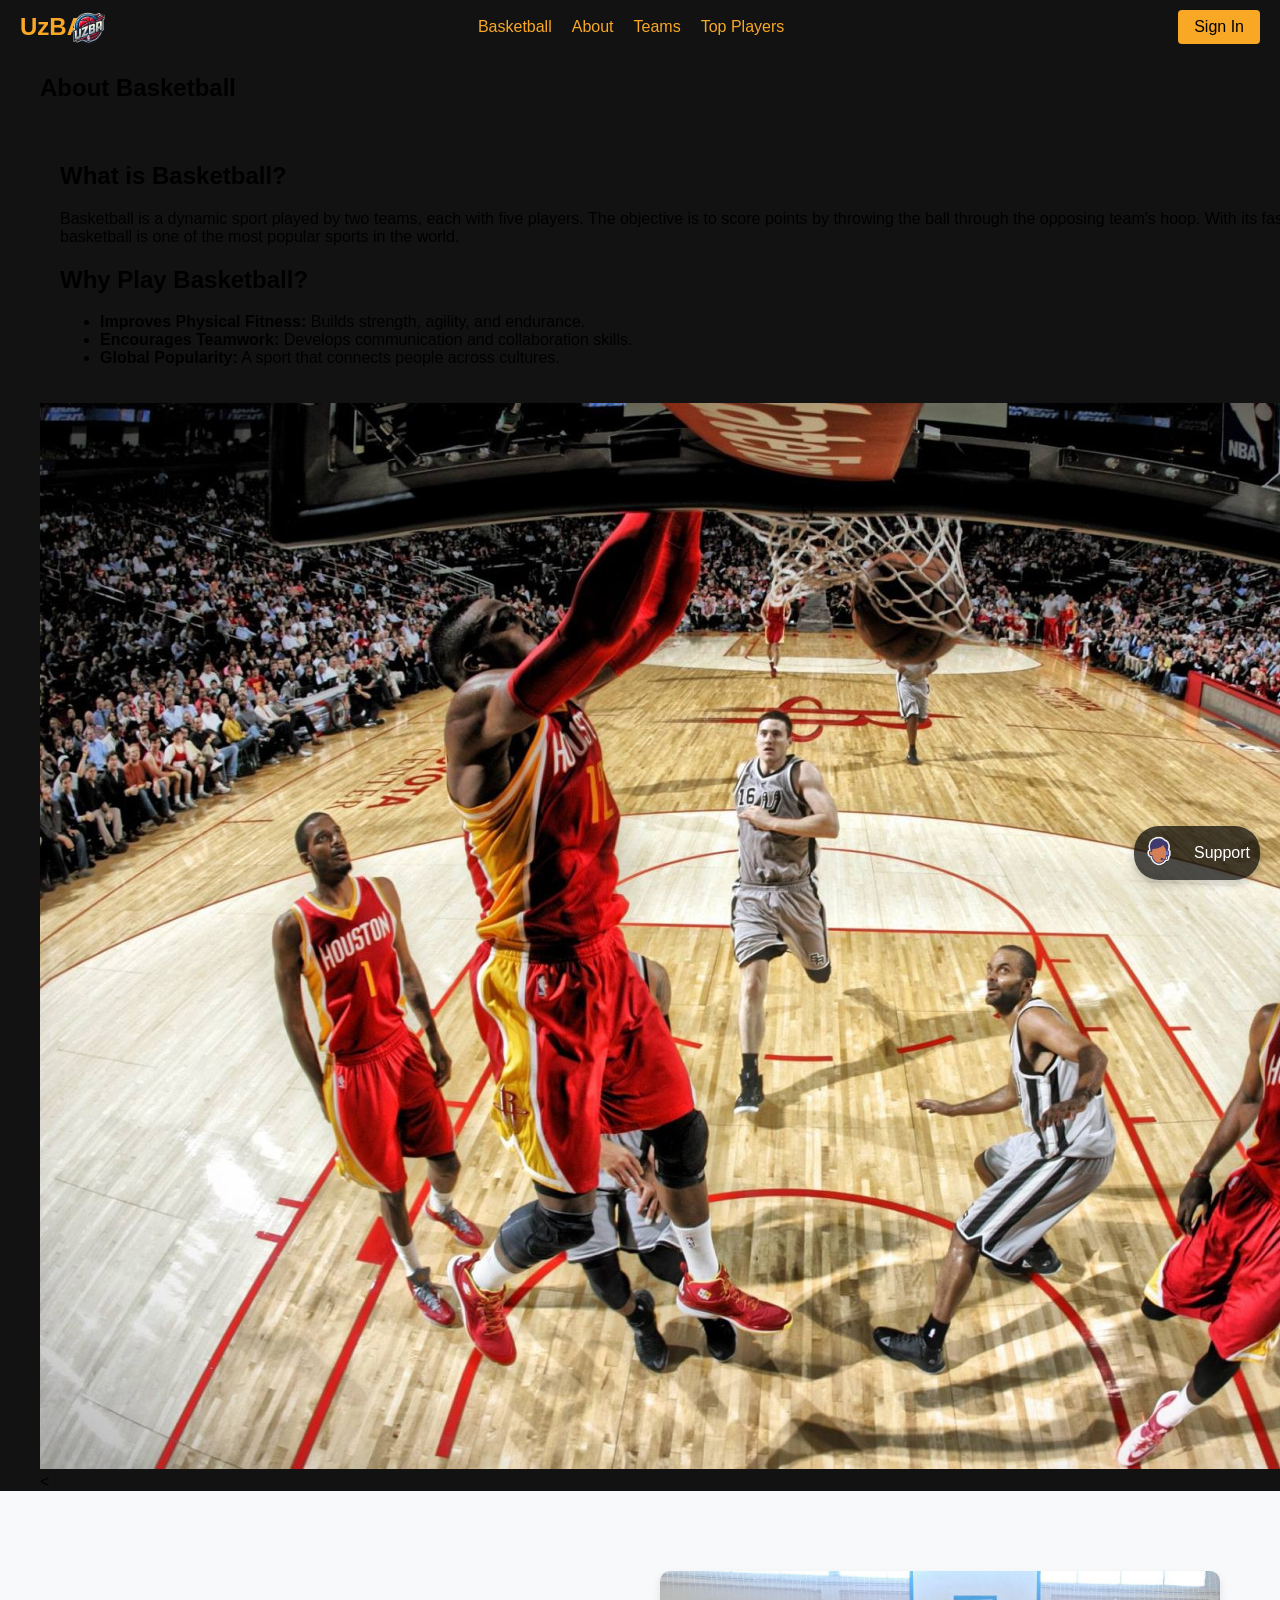
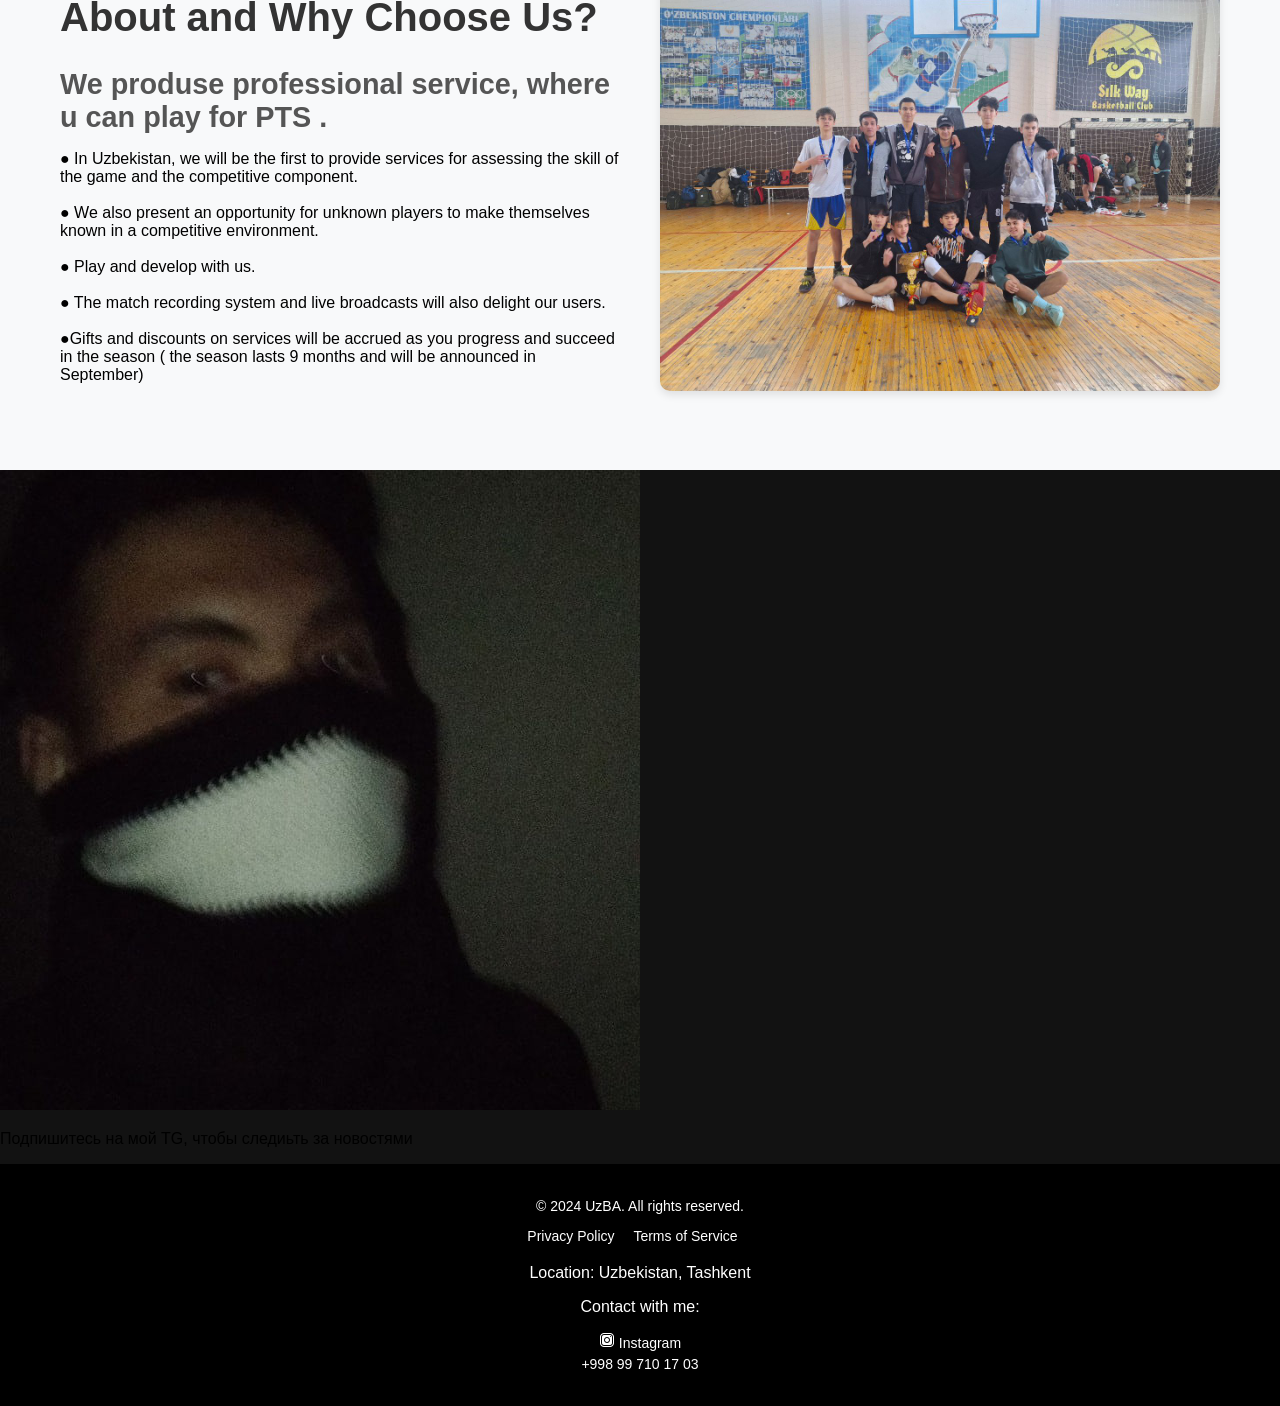
<file: index.html>
<!DOCTYPE html> 
<html lang="en"> 
<head> 
    <meta charset="UTF-8"> 
    <meta name="viewport" content="width=device-width, initial-scale=1.0"> 
    <title>UzBA</title>
    <link rel="icon" href="UzBA.png" sizes="96x96" type="png">
    <link href="stylesheet.css" type="text/css" rel="stylesheet" /> 
</head>  
<body> 
  <div class="navbar"> 
   
    <div class="logo" title="Ассоциация баскетбола Узбекистанa " >UzBA</div> 
    <img src="UzBA.png" alt="UzBA Logo" class="logo-png" title="Логотип"> 
  
    <ul class="menu">
  <li><a href="#Basketball" title="Что такое баскетобл">Basketball</a></li> 
  <li><a href="#why-us" title="Немного о нас">About</a></li> 
  <li><a href="#">Teams</a> </li> 
  <li><a href="tp.html" id ="dont_touch" title="Лучшие игроки 2025 года">Top Players</a></li> 
    </ul>
    
    <a href="registration.html"class="hover-cursor" >
      <button class="cta-button" title="Зарегестрироваться">Sign In</button>
    </a>
    
  </div>


 
 <section class="basketball-info" id="Basketboll" title="Что такое баскетобл" >
  <div class="container">
      <h1 class="section-title">About Basketball</h1>
      <div class="content">
          <div class="text">
              <h2>What is Basketball?</h2>
              <p>
                  Basketball is a dynamic sport played by two teams, each with five players. 
                  The objective is to score points by throwing the ball through the opposing team's hoop. 
                  With its fast-paced action, teamwork, and precision, basketball is one of the most popular sports in the world.
              </p>

              <h2>Why Play Basketball?</h2>
              <ul>
                  <li><b>Improves Physical Fitness:</b> Builds strength, agility, and endurance.</li>
                  <li><b>Encourages Teamwork:</b> Develops communication and collaboration skills.</li>
                  <li><b>Global Popularity:</b> A sport that connects people across cultures.</li>
              </ul>
          </div>
          <div class="image">
              <img src="NBA.jpg" alt="Basketball Court">
          <
  </div>
</section>

<div class="section" id="why-us" >   
  <div class="container flex"">
      <div class="text" >
          <h2 class="primary mb" >About and Why Choose Us?</h2>
          <h3 class="secondary mb">We produse professional service, where u can play for PTS .</h3>
          <p class="Place">
            ● In Uzbekistan, we will be the first to provide services for assessing the skill of the game and the competitive component.<br><br>
            ● We also present an opportunity for unknown players to make themselves known in a competitive environment.<br><br>
            ● Play and develop with us.<br><br>
            ● The match recording system and live broadcasts will also delight our users.<br><br>
            ●Gifts and discounts on services will be accrued as you progress and succeed in the season ( the season lasts 9 months and will be announced in September)
          </p>
      </div>
      <div class="visual" >
          <img src="us.jpg" alt="мы" />
      </div>
  </div>
</div>


  
  <div class="footer-ad">
    <a href="https://t.me/+mDP4x-cfPFQxODJi" target="_blank">
      <img src="TG.jpg" alt="Footer Advertisement">
    </a>
    
  <p class="ad-text">Подпишитесь на мой TG, чтобы следиьть за новостями </p>
  </div>


<footer class="footer">
  <div class="footer-content">
    <p>&copy; 2024 UzBA. All rights reserved.</p>
  </div>
  <ul class="footer-links">
    <li><a href="https://lex.uz/docs/6445147">Privacy Policy</a></li>
    <li><a href="https://lex.uz/docs/6445147">Terms of Service</a></li>
  </ul>
  
  <div class="contact-telegram">
    <a href="https://t.me/york1n" target="_blank" title="Связь">
      <img src="поддержка.png"Telegram" class="telegram-icon">
    </a>
    <span class="contact-text">Support</span>
  </div>  
  
  <div class="footer-location">
    <p>Location: Uzbekistan, Tashkent</p>
  </div>
  <div class="footer-contact">
    <p>Contact with me:</p>
    <ul>
      <li><img src="instagram.png"><a href="https://www.instagram.com/chayniylist/" target="_blank">
        Instagram</a></li>
      <li><a href="tel:+998997101703">+998 99 710 17 03</a></li>
    </ul>
  </div>
</footer>
</body> 
</html>
</file>
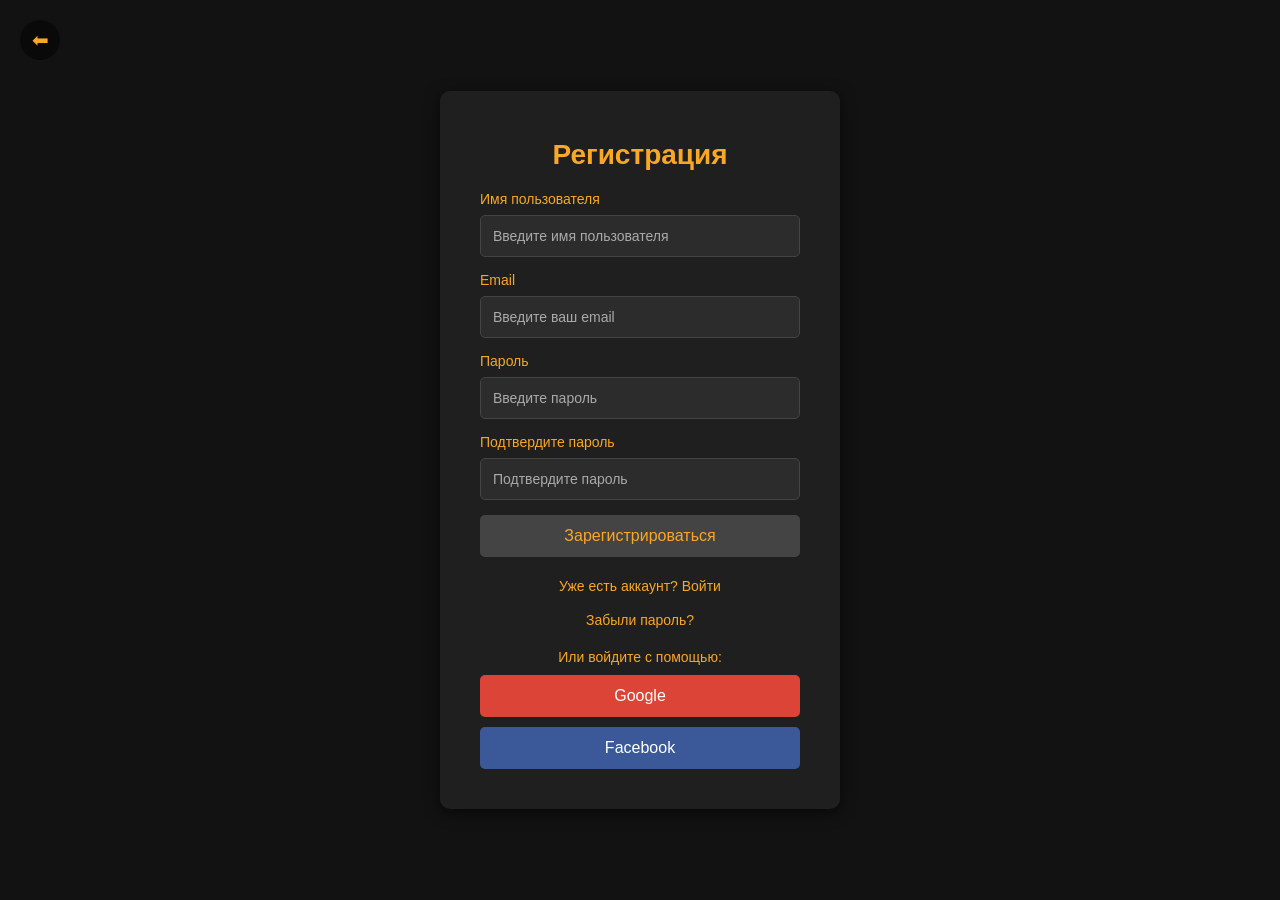
<file: registration.html>
<!DOCTYPE html>
<html lang="ru">
<head>
    <meta charset="UTF-8">
    <meta name="viewport" content="width=device-width, initial-scale=1.0">
    <title>Регистрация</title>
    <link rel="stylesheet" href="reg_form.css">

</head>
<body>

    <!-- Кнопка назад -->
    <button class="back-button" onclick="window.history.back()">⬅︎</button>

    <!-- Контейнер формы регистрации -->
    <div class="registration-container">
        <form class="registration-form" id="registrationForm">
            <h1>Регистрация</h1>
            
            <!-- Поле для имени пользователя -->
            <label for="username">Имя пользователя</label>
            <input type="text" id="username" name="username" placeholder="Введите имя пользователя" required>
            
            <!-- Поле для email -->
            <label for="email">Email</label>
            <input type="email" id="email" name="email" placeholder="Введите ваш email" required>
            
            <!-- Поле для пароля -->
            <label for="password">Пароль</label>
            <input type="password" id="password" name="password" placeholder="Введите пароль" required>
            
            <!-- Подтверждение пароля -->
            <label for="confirm-password">Подтвердите пароль</label>
            <input type="password" id="confirm-password" name="confirm-password" placeholder="Подтвердите пароль" required>

            <!-- Кнопка для отправки формы -->
            <button type="submit">Зарегистрироваться</button>
            
            <!-- Ссылки для входа и восстановления пароля -->
            <div class="auth-links">
                <p><a href="#">Уже есть аккаунт? Войти</a></p>
                <p><a href="#">Забыли пароль?</a></p>
            </div>

            <!-- Блок альтернативного входа -->
            <div class="alternative-login">
                <p>Или войдите с помощью:</p>
                <button class="social-login-btn" id="google-login">Google</button>
                <button class="social-login-btn" id="facebook-login">Facebook</button>
            </div>
        </form>
    </div>

    <script src="script1.js"></script>
</body>
</html>
</file>
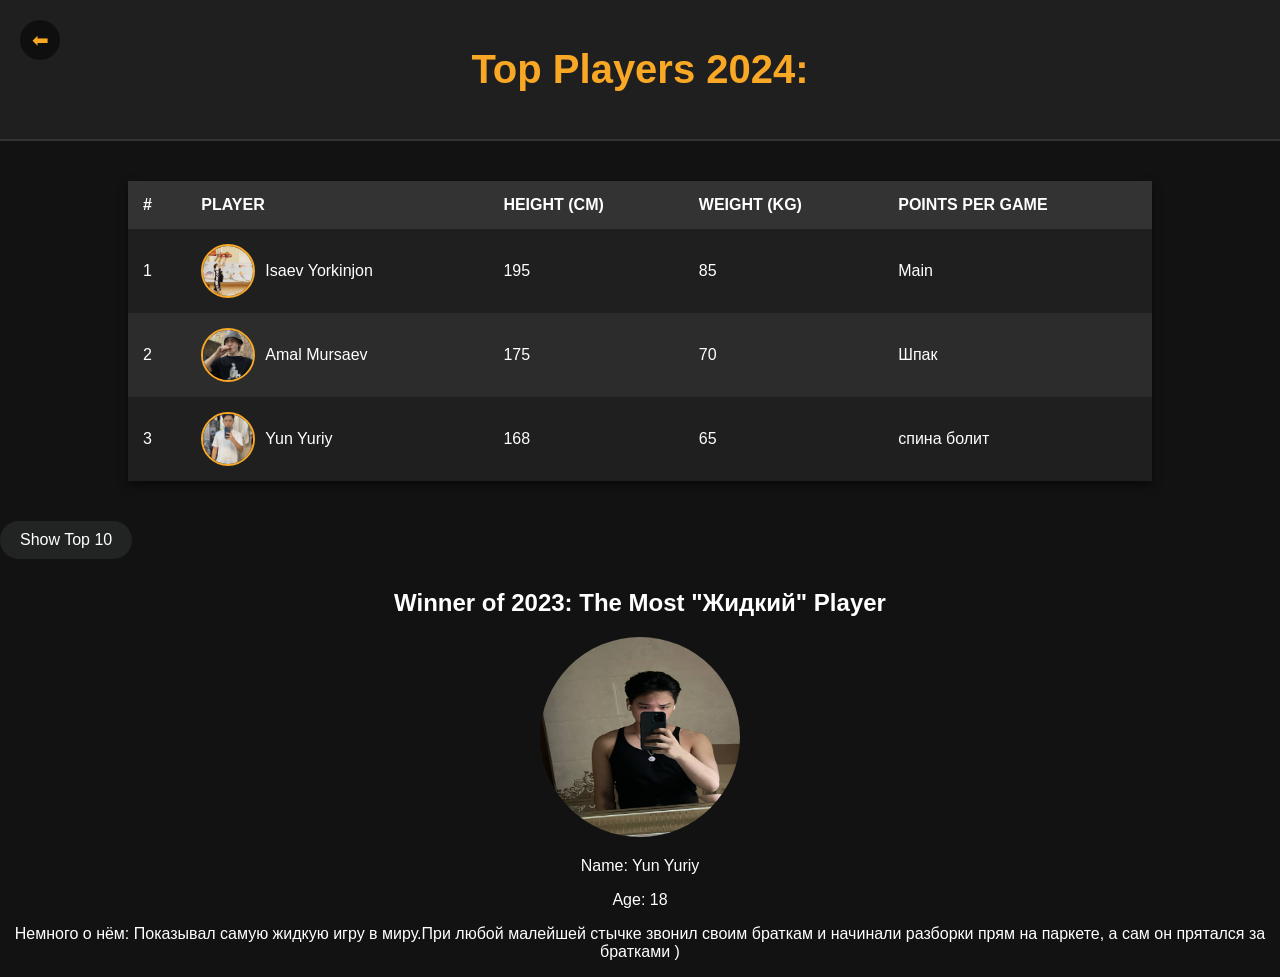
<file: tp.html>
<!DOCTYPE html>
<html lang="en">
<head>
    <meta charset="UTF-8">
    <meta name="viewport" content="width=device-width, initial-scale=1.0">
    <title>Top Players</title>
    <link href="top_players.css" type="text/css" rel="stylesheet">
</head>
<body>
    <!-- Main container -->
    <div class="main-container">
        <header class="header">
                <!-- Кнопка назад -->
        <button class="back-button" onclick="window.history.back()">⬅︎</button>
            <h1 class="header-title">Top Players 2024:</h1>
        </header>

        <!-- Player table -->
        <div class="player-section">
            <table class="player-table">
                <thead>
                    <tr>
                        <th>#</th>
                        <th>Player</th>
                        <th>Height (cm)</th>
                        <th>Weight (kg)</th>
                        <th>Points per Game</th>
                    </tr>
                </thead>
                <tbody>
                    <tr>
                        <td>1</td>
                        <td class="player-info">
                            <img src="image.png" alt="Player 1" class="player-photo">
                            <span>Isaev Yorkinjon</span>
                        </td>
                        <td>195</td>
                        <td>85</td>
                        <td>Main</td>
                    </tr>
                    <tr>
                        <td>2</td>
                        <td class="player-info">
                            <img src="amal.png" alt="Player 2" class="player-photo">
                            <span>Amal Mursaev</span>
                        </td>
                        <td>175</td>
                        <td>70</td>
                        <td>Шпак</td>
                    </tr>
                    <tr>
                        <td>3</td>
                        <td class="player-info">
                            <img src="yura.png" alt="Player 3" class="player-photo">
                            <span>Yun Yuriy</span>
                        </td>
                        <td>168</td>
                        <td>65</td>
                        <td>спина болит</td>
                    </tr>
                    <!-- Top 10 players (initially hidden) -->
                    <tr class="hidden">
                        <td>4</td>
                        <td class="player-info">
                            <img src="fazik.jpg" alt="Player 4" class="player-photo">
                            <span>Avazov Fazik</span>
                        </td>
                        <td>175</td>
                        <td>60</td>
                        <td>бездарно травмировался</td>
                    </tr>
                    <tr class="hidden">
                        <td>5</td>
                        <td class="player-info">
                            <img src="енфт.jpg" alt="Player 5" class="player-photo">
                            <span>Tyan Aleksandr</span>
                        </td>
                        <td>184</td>
                        <td>80</td>
                        <td>водонос тренера</td>
                    </tr>
                </tr>
                <!-- Top 10 players (initially hidden) -->
                <tr class="hidden">
                    <td>4</td>
                    <td class="player-info">
                        <img src="jamal.jpg" alt="Player 4" class="player-photo">
                        <span>Jamal</span>
                    </td>
                    <td>180</td>
                    <td>77</td>
                    <td>подозреваемый</td>
                </tr>
                <tr class="hidden">
                    <td>5</td>
                    <td class="player-info">
                        <img src="coy.jpg" alt="Player 5" class="player-photo">
                        <span>Tsoy SerGAY</span>
                    </td>
                    <td>168</td>
                    <td>45</td>
                    <td>на замене</td>
                </tr>
                <tr class="hidden">
                    <td>6</td>
                    <td class="player-info">
                        <img src="iqbol.jpg" alt="Player 6" class="player-photo">
                        <span>Jurabaev Iqbol</span>
                    </td>
                    <td>175</td>
                    <td>60</td>
                    <td>Shoker</td>
                </tr>
                <tr class="hidden">
                    <td>7</td>
                    <td class="player-info">
                        <img src="artur.jpg" alt="Player 7" class="player-photo">
                        <span>Li Arthur</span>
                    </td>
                    <td>178</td>
                    <td>55</td>
                    <td>он чёрный: Ꝏ </td>
                </tr>
                <tr class="hidden">
                    <td>8</td>
                    <td class="player-info">
                        <img src="sabi.jpg" alt="Player 8" class="player-photo">
                        <span>(W)Sabina Miftaxova</span>
                    </td>
                    <td>163</td>
                    <td>52</td>
                    <td>14.1</td>
                </tr>
                <tr class="hidden">
                    <td>9</td>
                    <td class="player-info">
                        <img src="kobe.jpg" alt="Player 9" class="player-photo">
                        <span>Kobe Brynt</span>
                    </td>
                    <td>198</td>
                    <td>90</td>
                    <td>Мёрт</td>
                </tr>
                <tr class="hidden">
                    <td>10</td>
                    <td class="player-info">
                        <img src="brone.jpg" alt="Player 10" class="player-photo">
                        <span>Lebrone James</span>
                    </td>
                    <td>206</td>
                    <td>102</td>
                    <td>32.2(слабо играет)</td>
                    <!-- Add more players for the top 10 -->
                </tbody>
            </table>
        </div>

        <!-- Button to show Top 10 players -->
        <button id="show-more-btn">Show Top 10</button>

        <!-- Winner of 2024 -->
        <div class="winner">
            <h2>Winner of 2023: The Most "Жидкий" Player</h2>
            <img src="YURA.jpg" alt="Winner Photo">
            <p>Name: Yun Yuriy</p>
            <p>Age: 18</p>
            <p>Немного о нём: Показывал самую жидкую игру в миру.При любой малейшей стычке звонил своим браткам и начинали разборки прям на паркете, а сам он прятался за братками )</p>
        </div>
    </div>

    <script>
        // Show or hide Top 10 players when button is clicked
        document.getElementById('show-more-btn').addEventListener('click', function() {
            const hiddenRows = document.querySelectorAll('.player-table tr.hidden');
            hiddenRows.forEach(row => {
                // Toggle display style to show/hide the rows
                row.style.display = (row.style.display === 'none' || row.style.display === '') ? 'table-row' : 'none';
            });
            
            // Change button text
            this.textContent = this.textContent === 'Show Top 10' ? 'Hide Top 10' : 'Show Top 10';
        });
    </script>
</body>
</html>
</file>
<file: stylesheet.css>
body { 
  margin: 0; 
  font-family: Arial, sans-serif;
  background-color: #121212;
} 

/* Общие стили для навигации */
.navbar { 
  display: flex; 
  align-items: center; 
  justify-content: space-between; 
  background-color: #121212; 
  color: #fff; 
  padding: 10px 20px; 
} 

/* Логотип */
.logo { 
  font-size: 24px; 
  font-weight: bold; 
  color: #f9a825;
  cursor: pointer;
} 

/* Меню */
.menu { 
  list-style: none; 
  display: flex; 
  gap: 20px; 
  margin: 0; 
  padding: 0; 
} 

.menu li { 
  display: inline; 
} 

.menu a { 
  text-decoration: none; 
  color: #f9a825; 
  font-size: 16px; 
  transition: color 0.3s; 
} 

.menu a:hover { 
  color: #f04040; 
} 

.cta-button { 
  background-color: #f9a825; 
  border: none; 
  color: #000; 
  padding: 8px 16px; 
  cursor: pointer; 
  font-size: 16px; 
  border-radius: 4px; 
  transition: background-color 0.3s; 
} 

.cta-button:hover { 
  background-color: #ff2424; 
} 

/* Логотип как изображение */
.logo-png {  
  width: 50px; 
  height: auto; 
  position: absolute; 
  left: 5%; 
  border-radius: 50%;
  cursor: pointer;
}

/* Стили футера */
.footer {
background-color: #000000;
color: white;
padding: 20px;
font-family: Arial, sans-serif;
text-align: center;
font-size: 14px;
}

/* Контент футера */
.footer-content {
margin-bottom: 10px;
}

/* Ссылки футера */
.footer-links {
list-style-type: none;
padding: 0;
margin: 10px 0;
}

.footer-links li {
display: inline;
margin-right: 15px;
}

.footer-links a {
color: white;
text-decoration: none;
}

.footer-links a:hover {
text-decoration: underline;
}

/* Блок с иконкой Telegram */
.contact-telegram {
display: flex;
align-items: center;
justify-content: center;
margin-top: 10px;
}

.contact-telegram a {
margin-right: 10px;
}

.telegram-icon {
width: 30px;
height: 30px;
}

.contact-text {
font-size: 16px;
color: white;
}

/* Локация и контакты */
.footer-location {
margin-top: 20px;
font-size: 16px;
}

.footer-contact {
margin-top: 10px;
}

.footer-contact p {
font-size: 16px;
}

.footer-contact ul {
list-style-type: none;
padding: 0;
}

.footer-contact li {
margin: 5px 0;
}

.footer-contact a {
color: white;
text-decoration: none;
}

.footer-contact a:hover {
text-decoration: underline;
}

/* Стили для блока связи с Telegram */
.contact-telegram {
  position: fixed;
  bottom: 20px;
  right: 20px;
  display: flex;
  align-items: center;
  background-color: rgba(0, 0, 0, 0.7);
  padding: 10px;
  border-radius: 25px;
  color: white;
  font-size: 16px;
  box-shadow: 0 4px 8px rgba(0, 0, 0, 0.2);
}

.telegram-icon {
  width: 30px;
  height: 30px;
  margin-right: 10px;
}

.contact-text { 
  font-size: 16px;
}

.contact-telegram:hover {
  background-color: rgba(0, 0, 0, 0.301);
}

.contact-telegram a {
  color: white;
  text-decoration: none;
}

/* Секционные стили для "Why Us" */
.section {
padding: 50px 20px;
background-color: #f8f9fa;
}

.container {
max-width: 1200px;
margin: 0 auto;
display: flex;
flex-wrap: wrap; 
align-items: center;
justify-content: space-between;
}

/* Текстовые стили */
.text {
flex: 1;
padding: 20px;
}

.text h2.primary {
font-size: 2.5rem;
color: #333;
margin-bottom: 20px;
}

.text h3.secondary {
font-size: 1.8rem;
color: #555;
margin-bottom: 15px;
}

.text p.tertiary {
font-size: 1rem;
color: #666;
line-height: 1.5;
margin-bottom: 20px;
}

/* Визуальные стили */
.visual {
flex: 1;
padding: 20px;
display: flex;
justify-content: center;
align-items: center;
}

.visual img {
max-width: 100%;
height: auto;
border-radius: 10px;
box-shadow: 0 4px 8px rgba(0, 0, 0, 0.1);
}

/* Адаптивность для мобильных устройств */
@media (max-width: 768px) {
.container {
  flex-direction: column;
  align-items: center; /* Центрируем контент */
}

.text {
  text-align: center;
}

.visual {
  margin-top: 20px;
  width: 100%;
}

.menu {
  flex-direction: column;
  gap: 10px;
  align-items: center;
}

.cta-button {
  padding: 10px 20px;
  font-size: 14px;
}
}

@media (max-width: 480px) {
.navbar {
  flex-direction: column;
  align-items: center;
  padding: 10px 0;
}

.logo {
  font-size: 20px;
}

.menu {
  gap: 15px;
}

.cta-button {
  padding: 10px 20px;
  font-size: 14px;
}

.footer {
  font-size: 12px;
}
}
</file>
<file: reg_form.css>
/* Базовые стили для страницы */
html, body {
    margin: 0;
    padding: 0;
    height: 100%;
    font-family: 'Arial', sans-serif;
    background-color: #121212; /* Тёмно-серый фон */
    color: #ffffff; /* Белый текст */
}

/* Контейнер для формы */
.registration-container {
    display: flex;
    justify-content: center;
    align-items: center;
    height: 100%;
}

/* Форма */
.registration-form {
    background-color: #1f1f1f; /* Чёрный фон формы */
    padding: 30px 40px;
    border-radius: 10px;
    box-shadow: 0 4px 15px rgba(0, 0, 0, 0.6);
    width: 100%;
    max-width: 400px;
    box-sizing: border-box;
}

/* Заголовок формы */
.registration-form h1 {
    margin-bottom: 20px;
    font-size: 28px;
    text-align: center;
    color: #f9a825;
}

/* Метки */
.registration-form label {
    display: block;
    font-size: 14px;
    margin-bottom: 8px;
    color: #f9a825; /* Светло-серый текст */
}

/* Поля ввода */
.registration-form input {
    width: 100%;
    padding: 12px;
    margin-bottom: 15px;
    border: 1px solid #444444; /* Тёмно-серая рамка */
    border-radius: 5px;
    background-color: #2c2c2c; /* Тёмно-серый фон */
    color: #ffffff; /* Белый текст */
    font-size: 14px;
    box-sizing: border-box;
}

.registration-form input::placeholder {
    color: #aaaaaa; /* Светло-серый текст для placeholder */
}

/* Кнопка отправки */
.registration-form button {
    width: 100%;
    padding: 12px;
    background-color: #444444; /* Тёмно-серый фон кнопки */
    color: #f9a825; /* Белый текст кнопки */
    border: none;
    border-radius: 5px;
    font-size: 16px;
    cursor: pointer;
    transition: background-color 0.3s ease;
}

.registration-form button:hover {
    background-color: #666666; /* Более светлый серый при наведении */
}

/* Анимация фокуса */
.registration-form input:focus {
    outline: none;
    border-color: #888888; /* Серый цвет рамки при фокусе */
    box-shadow: 0 0 5px rgba(255, 255, 255, 0.5);
}

/* Стили для кнопки назад */
.back-button {
    position: absolute;
    top: 20px;
    left: 20px;
    width: 40px;
    height: 40px;
    background-color: rgba(0, 0, 0, 0.5); /* Полупрозрачный черный фон */
    color: #f9a825;
    border: none;
    border-radius: 50%; /* Круглая форма */
    font-size: 20px;
    display: flex;
    justify-content: center;
    align-items: center;
    cursor: pointer;
    transition: background-color 0.3s ease;
}

.back-button:hover {
    background-color: #888888; /* Изменение фона при наведении */
}

/* Блок альтернативного входа */
.alternative-login {
    text-align: center;
    margin-top: 20px;
}

.alternative-login p {
    font-size: 14px;
    margin-bottom: 10px;
    color: #f9a825; /* Тот же светло-серый цвет для текста */
}

.social-login-btn {
    padding: 12px;
    width: 100%;
    margin-bottom: 10px;
    border-radius: 5px;
    font-size: 16px;
    cursor: pointer;
    border: 1px solid #444444;
    transition: background-color 0.3s ease;
}

/* Кнопка для входа через Google */
.social-login-btn#google-login {
    background-color: #db4437;
    color: white;
}

.social-login-btn#google-login:hover {
    background-color: #c1351d;
}

/* Кнопка для входа через Facebook */
.social-login-btn#facebook-login {
    background-color: #3b5998;
    color: white;
}

.social-login-btn#facebook-login:hover {
    background-color: #2d4373;
}

/* Ссылки под формой */
.auth-links {
    text-align: center;
    margin-top: 20px;
}

.auth-links a {
    font-size: 14px;
    color: #f9a825;
    text-decoration: none;
}

.auth-links a:hover {
    text-decoration: underline;
}

/* Адаптивность для мобильных устройств */
@media (max-width: 768px) {
    .registration-form {
        padding: 20px; /* Уменьшаем отступы на мобильных устройствах */
        max-width: 100%; /* Максимальная ширина формы на мобильных */
    }

    .registration-form h1 {
        font-size: 24px; /* Уменьшаем размер шрифта заголовка */
    }

    .registration-form label {
        font-size: 12px; /* Меньше размер шрифта для меток */
    }

    .registration-form input {
        font-size: 14px; /* Уменьшаем размер шрифта для полей ввода */
        padding: 10px; /* Уменьшаем отступы в полях ввода */
    }

    .registration-form button {
        font-size: 14px; /* Уменьшаем размер шрифта кнопки */
        padding: 10px; /* Уменьшаем отступы кнопки */
    }

    /* Кнопка назад */
    .back-button {
        width: 35px;
        height: 35px;
        font-size: 16px;
    }

    /* Социальные кнопки */
    .social-login-btn {
        padding: 10px;
        font-size: 14px; /* Уменьшаем размер шрифта для кнопок */
    }

    .auth-links a {
        font-size: 12px; /* Уменьшаем размер шрифта для ссылок */
    }
}
</file>
<file: top_players.css>
/* Общие настройки */
body {
    margin: 0;
    font-family: Arial, sans-serif;
    background-color: #121212; /* Черный фон */
    color: #ffffff; /* Белый текст */
}

/* Заголовок */
.header {
    text-align: center;
    padding: 20px 0;
    background-color: #1f1f1f; /* Темно-серый фон для заголовка */
    border-bottom: 2px solid #333;
}

.header-title {
    font-size: 2.5rem;
    font-weight: bold;
    color: #f9a825; /* Золотой текст */
}

/* Таблица игроков */
.player-section {
    margin: 40px auto;
    max-width: 80%;
}

.player-table {
    width: 100%;
    border-collapse: collapse;
    background-color: #1f1f1f; /* Темный фон таблицы */
    box-shadow: 0 4px 8px rgba(0, 0, 0, 0.5);
}

.player-table th,
.player-table td {
    padding: 15px;
    text-align: left;
    font-size: 1rem;
    color: #ffffff; /* Белый текст */
}

.player-table th {
    background-color: #333; /* Более темный цвет для заголовков */
    text-transform: uppercase;
}

.player-table tr:nth-child(even) {
    background-color: #2c2c2c; /* Чередующийся цвет */
}

.player-table tr:hover {
    background-color: #444; /* Подсветка строки при наведении */
}

.player-info {
    display: flex;
    align-items: center;
    gap: 10px;
}

.player-photo {
    width: 50px;
    height: 50px;
    border-radius: 50%;
    object-fit: cover;
    border: 2px solid #f9a825; /* Золотая рамка */
}

/* Hover effect for table rows */
.player-table tr:hover {
    background-color: #f9f9f9;
}

/* Hide top 10 players initially */
.hidden {
    display: none;
}

/* Winner section */
.winner {
    margin-top: 30px;
    text-align: center;
}

.winner img {
    width: 200px;
    height: 200px;
    border-radius: 50%;
}

/* Button styles */
button {
    padding: 10px 20px;
    background-color: #222423;
    color: white;
    border: none;
    cursor: pointer;
    font-size: 16px;
    border-radius: 100px;
}

button:hover {
    background-color: #1b1b1b;
}

/* Responsive design for smaller screens */
@media (max-width: 768px) {
    /* Заголовок */
    .header-title {
        font-size: 1.8rem; /* Уменьшаем размер заголовка */
    }

    /* Таблица игроков */
    .player-table th, .player-table td {
        font-size: 14px;
        padding: 8px;
    }

    .player-photo {
        width: 40px;
        height: 40px;
    }

    /* Страница игроков */
    .player-section {
        margin: 20px 10px; /* Меньше отступы */
        max-width: 100%;
    }

    /* Кнопка */
    button {
        font-size: 14px;
        padding: 8px 16px;
    }

    /* Кнопка назад */
    .back-button {
        width: 35px;
        height: 35px;
        font-size: 16px;
    }
}

/* Стили для строк таблицы при наведении */
.player-table tr:hover {
    background-color: #161616; /* Слегка светлый фон при наведении */
}

/* Стили для кнопки назад */
.back-button {
    position: absolute;
    top: 20px;
    left: 20px;
    width: 40px;
    height: 40px;
    background-color: rgba(0, 0, 0, 0.5); /* Полупрозрачный черный фон */
    color: #f9a825;
    border: none;
    border-radius: 50%; /* Круглая форма */
    font-size: 20px;
    display: flex;
    justify-content: center;
    align-items: center;
    cursor: pointer;
    transition: background-color 0.3s ease;
}

.back-button:hover {
    background-color: #1b1b1b;
}
</file>
